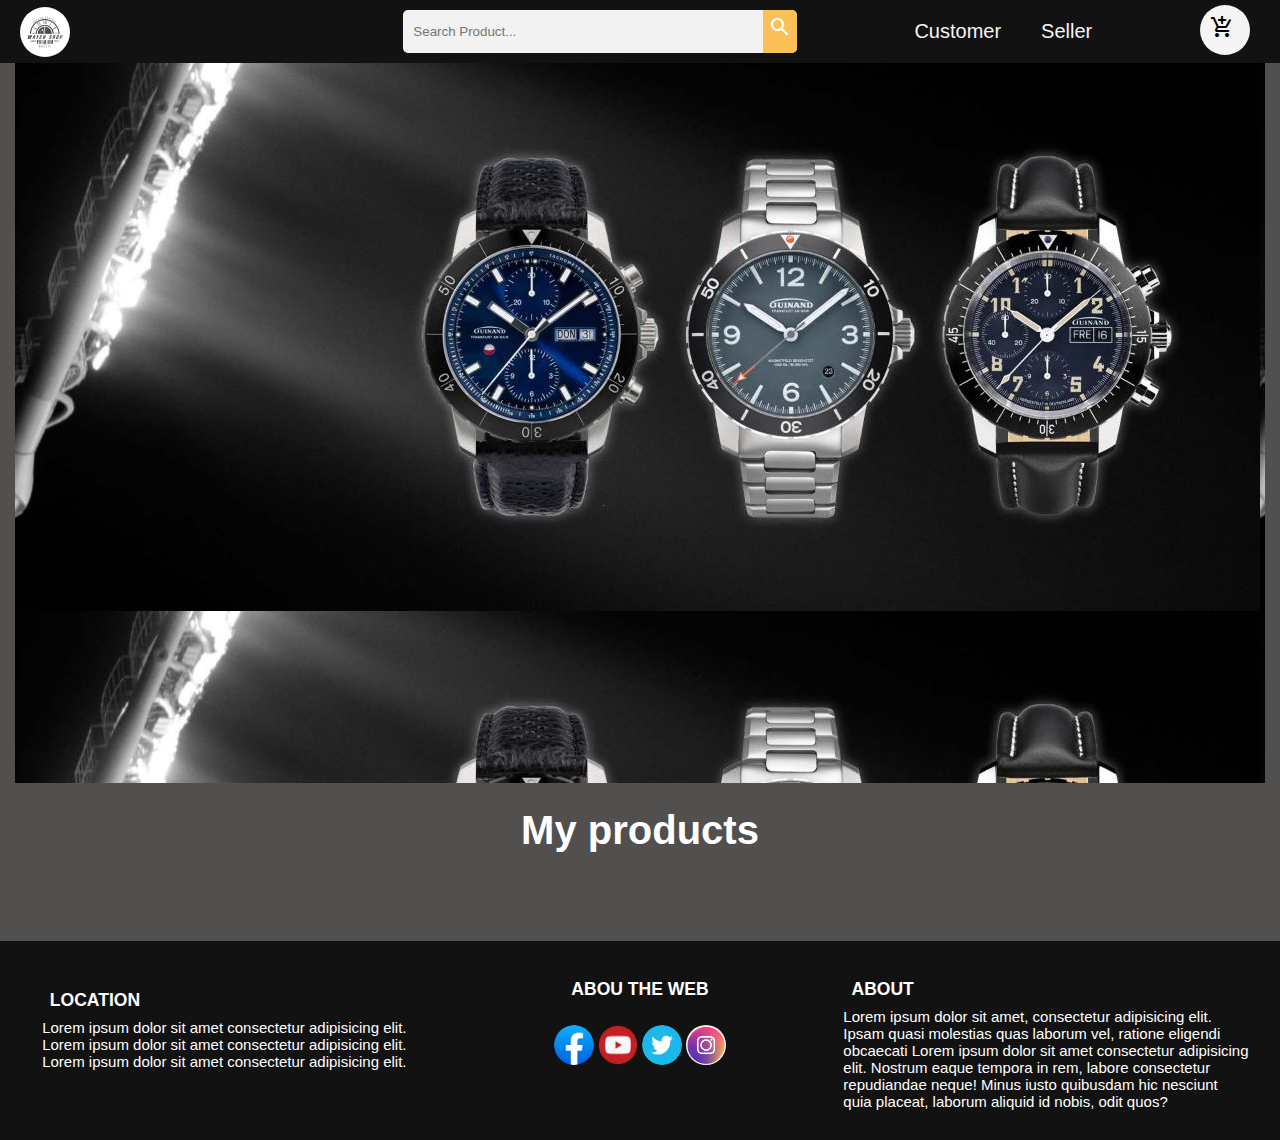
<file: view/customer/customer.html>
<!DOCTYPE html>
<html lang="en">
<head>
    <meta charset="UTF-8">
    <meta http-equiv="X-UA-Compatible" content="IE=edge">
    <meta name="viewport" content="width=device-width, initial-scale=1.0">
    <title>customer</title>
    <link rel="stylesheet" href="../../css/main.css">
    <link href="https://fonts.googleapis.com/icon?family=Material+Icons" rel="stylesheet"> 
    <link rel="stylesheet" href="https://cdnjs.cloudflare.com/ajax/libs/font-awesome/4.7.0/css/font-awesome.min.css"> 
    
    <script src="customer.js" defer></script>

</head>
<body>

    <nav>
        <div class="profile">
            <img src="../../img/logo.jpg" alt="">
        </div>
         <!-- /// search Product//=========================== -->

        <form action="" id="search-prodcuts">
            <input type="text" placeholder="Search Product..." />
            <i class="material-icons">search</i>
           
        </form>
        <div class="nav-right">
            <ul>
                <li><a href="customer.html">Customer</a> </li>
                <li><a href="../seller/seller.html">Seller</a> </li>
            </ul>
        </div>
        <div class="shopping_card">
            <a href="add_card/add_card.html">
            <i class="material-icons">add_shopping_cart</i>
            </a>
        </div>
       

           
    </nav>

    <!-- @@display product ================== -->

    <div class="container_all" style="display: block;">
        <!-- <dialog> -->
            <main>
            </main>
            <div class="display_product">
                <h1>My products</h1>
                <div class="all_cards"></div>
            </div>
        <!-- </dialog> -->
    </div>
   

    <!-- <!///-- detail producte============================ --> 
    
    
    <footer>
        <div class="footer-left">
             <div class="location">
                 <h3> LOCATION</h3>
                 <p>Lorem ipsum dolor sit amet consectetur adipisicing elit. Lorem ipsum dolor sit amet consectetur adipisicing elit. Lorem ipsum dolor sit amet consectetur adipisicing elit.</p>
             </div>
         </div>
         <div class="footer-center">
             <h3>ABOU THE WEB</h3>
             <div id="imfor">
                 <img src="../../../img/facebook.png" alt="">
                 <img src="../../../img/youtube.png" alt="">
                 <img src="../../../img/twitter.webp" alt="">
                 <img src="../../../img/instragram.png" alt="">
             </div>
             
             
         </div>
         <div class="footer-right">
             <div class="about">
                 <h3>ABOUT</h3>
                 <p>Lorem ipsum dolor sit amet, consectetur adipisicing elit. Ipsam quasi molestias quas laborum vel, ratione eligendi obcaecati Lorem ipsum dolor sit amet consectetur adipisicing elit. Nostrum eaque tempora in rem, labore consectetur repudiandae neque! Minus iusto quibusdam hic nesciunt quia placeat, laborum aliquid id nobis, odit quos?</p>
         </div>
    </footer> 
    
    
</body>

</html>
</file>
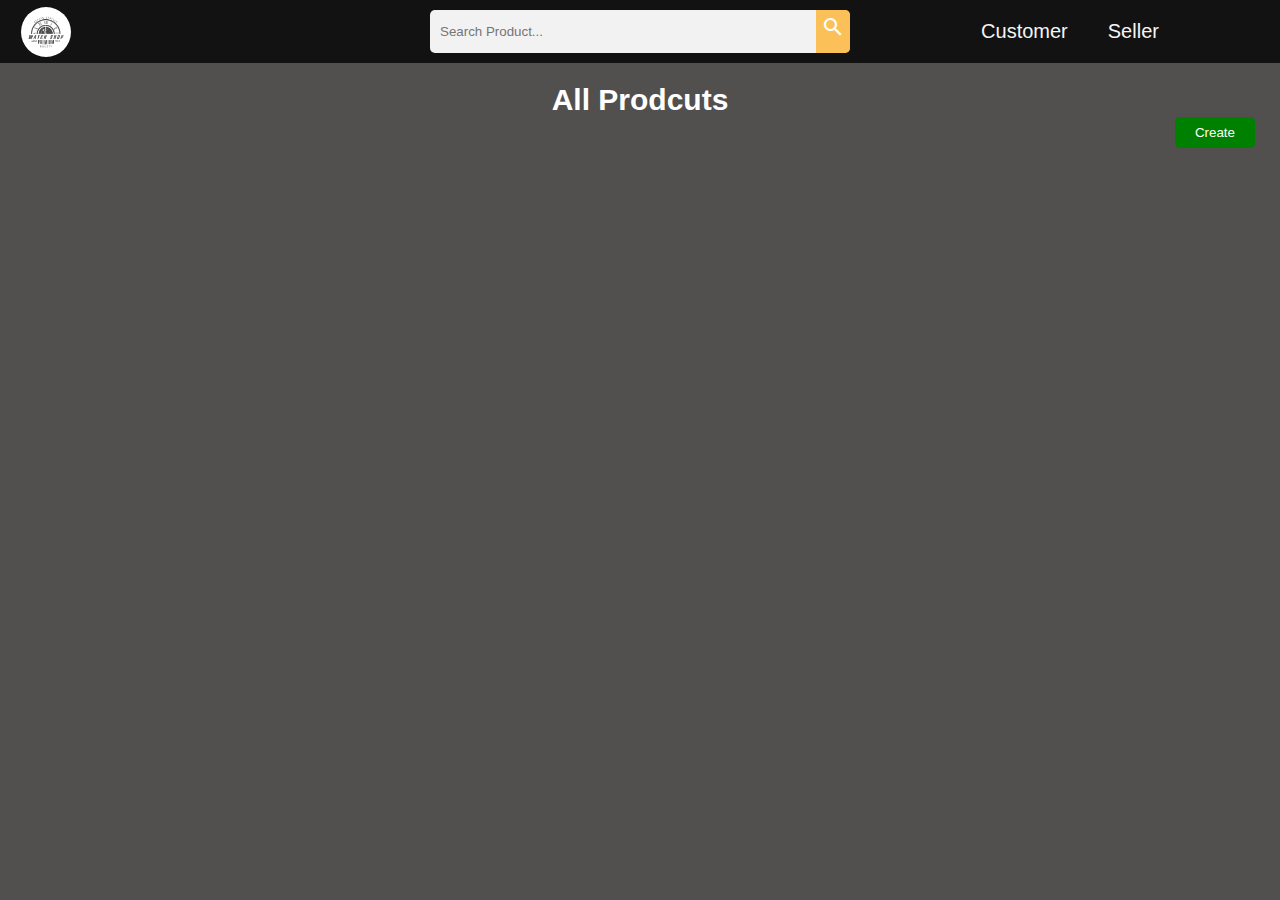
<file: view/seller/seller.html>
<!DOCTYPE html>
<html lang="en">
<head>
    <meta charset="UTF-8">
    <meta http-equiv="X-UA-Compatible" content="IE=edge">
    <meta name="viewport" content="width=device-width, initial-scale=1.0">
    <title>create product</title>
    <link rel="stylesheet" href="../../css/main.css">
    <link href="https://fonts.googleapis.com/icon?family=Material+Icons" rel="stylesheet">

</head>
<body>
    <nav>
        <div class="profile">
            <img src="../../img/logo.jpg" alt="">
        </div>
        <form action="" id="search-products">
            <input type="text" placeholder="Search Product..." />
            <i class="material-icons">search</i>
        </form>
        <div class="nav-right">
            <ul>
                <li><a href="../customer/customer.html">Customer</a> </li>
                <li><a href="seller.html">Seller</a> </li>
            </ul>
        </div>
           
    </nav>
    
    
    <div class="create" style ="display: none">
        <div class="div_create"></div>
        <dialog open>
            
            <h2>Create product</h2>
            
            <div class="name">
                <label for="Name">Name</label>
                <input type="text" id="name_product">
               
            </div>
            <div class="price">
                <label for="price">Price</label>
                <input type="text" id="price_product">
                
            </div>
            <div class="image_product">
                <label for="image">Chooce image</label>
                <input type="text" id="image_product">
               
            </div>
            <div class="image_product">
                <label for="">Gender</label>
                <select name="" id="gender">
                    
                    <option value="men">Man</option>
                    <option value="women">Women</option>
                </select>
            </div>
            
            <div class="btn_create">
                
                <button id="cancel" onclick="onCancel()">CANCEL</button>
                <button id="btnCreate"onclick = "createOrEditProduct()">Create</button>
            </div>
            

    
        </dialog>

        
        
        
    </div>
    <div class="all_product">
        <h2>All Prodcuts</h2>
        <button id="create" onclick="openDialogToCreate()">Create</button>
        <div class="display_product">
           
           
        </div>
        
    </div>
    <!-- <footer>
        <div class="footer-left">
             <div class="location">
                 <h3> LOCATION</h3>
                 <p>Lorem ipsum dolor sit amet consectetur adipisicing elit. Lorem ipsum dolor sit amet consectetur adipisicing elit. Lorem ipsum dolor sit amet consectetur adipisicing elit.</p>
             </div>
         </div>
         <div class="footer-center">
             <h3>ABOU THE WEB</h3>
             <div id="imfor">
                 <img src="../../../img/facebook.png" alt="">
                 <img src="../../../img/youtube.png" alt="">
                 <img src="../../../img/twitter.webp" alt="">
                 <img src="../../../img/instragram.png" alt="">
             </div>
             
             
         </div>
         <div class="footer-right">
             <div class="about">
                 <h3>ABOUT</h3>
                 <p>Lorem ipsum dolor sit amet, consectetur adipisicing elit. Ipsam quasi molestias quas laborum vel, ratione eligendi obcaecati Lorem ipsum dolor sit amet consectetur adipisicing elit. Nostrum eaque tempora in rem, labore consectetur repudiandae neque! Minus iusto quibusdam hic nesciunt quia placeat, laborum aliquid id nobis, odit quos?</p>
         </div>
    </footer> -->

    
    
    
</body>
<script src="seller.js"></script>
</html>
</file>
<file: css/main.css>
/* ==============================Home page ========================== */
*{
    padding: 0;
    margin: 0;
    font-family: sans-serif;
}
body{
    display: flex;
    justify-content: center;
    align-items: center;
    flex-direction: column;
    color: white;
    height: 100%;
    font-size: 20px;
    background-color: rgb(82, 79, 79);
}

nav{
    display: flex;
   width: 100%;
    background-color:rgb(19, 18, 18);
    justify-content: space-between;
}
.profile{
    display: flex;
    flex: 1;

   align-items: center;
  
}
.profile img{
    width: 50px;
    height: 50px;
    border-radius: 50%;
    margin-left: 5%;
 
}
.nav-right {
   
    display: flex;
    flex: 1;
    
}
.shopping_card{
    background-color: whitesmoke;
    margin: 5px 30px 0 0;
    padding: 10px;
    width: 30px;
    height: 30px;
    border-radius: 50%;
}
.shopping_card i{
    color: black;
}
.nav-right ul{
    display: flex;
    flex: 1;
    justify-content: center;
    align-items: center;
    cursor: pointer;
    

    
}
#search-products,#search-prodcuts{
    
    display: flex;
    margin: 0;
    flex: 1;
    padding: 10px;

}
#search-products i,#search-prodcuts i{
    background-color: rgba(255, 166, 0, 0.637);
    margin-left: -34px;
    border-radius: 0 5px 5px 0;
    padding: 5px;
    
}
#search-products input,#search-prodcuts input{
    border: none;
    background-color:rgba(255, 255, 255, 0.95);
}
.display_product h1{
    margin: 2%;
}
select{
    border-radius:5px;

    border: none;
    padding: 7px;
    color:black;
    font-size: 15px;
}
i{
    cursor: pointer;
}
li:hover{
    background-color: rgb(232, 156, 16);
    
    
}



.card:hover{
    box-shadow: rgb(38, 57, 77) 0px 20px 30px -10px;
}


li{
    display: inline;
    text-align: center;
    padding: 20px;
   
}
main{
   
    background-image: url("../img/whach.jpg");
    height: 80vh;
   

}
.fine_info{
    display: flex;
    justify-content: center;
    align-items: center;
    height: 50%;

}
.search{
   
    display: flex;
    margin-top: 10%;
    width: 50%;
   
}
.search i{
    background-color: orange;
    margin-left: -45px;
    padding: 10px;
    border-radius: 0px 10px 10px 0px;
}
.display_product h1{
    color: white;
}
.display_product{
    color: black;
    display: flex;
    justify-content: center;
    align-items: center;
    flex-direction: column;

}
footer{
    display: flex;
    color: black;
    margin: 0;
    background-color:rgb(19, 18, 18);
    
   
    padding: 30px;
    font-size: 15px;
    color: white;
}
footer h3{
    margin: 2%;
}
.footer-left,.footer-center,.footer-right{
    display: flex;
    flex: 1;
   

}
.imfor_prodcut{
    text-align: center;
    padding: 30px;
}
.footer-center{
    display: flex;
    align-items: center;
    flex-direction: column;
     
}

.footer-right{
    display: flex;
    flex-direction: column;

}

#imfor img{
    margin-top: 10%;
    width: 40px;
    height: 40px;
    border-radius: 50%;
}

/* =======================create product on seller ================================================= */


a{
    text-decoration-line: none;
    color: whitesmoke;


}
.all_product h2{
    text-align: center;
    color: white;
    margin-top: 20px;
}

.div_create h2{
    text-align: center;
    margin: 20px;
}


dialog{
    width: 55%;
    margin: 5% 0 10% 20%;
    padding: 20px;
    height: 80%;
    background-color: rgb(219, 208, 229);
    border: 10px;

}
input{
    padding: 10px;
    width: 97%;
    border-radius: 5px;

}
.name,.price,.image_product{
    margin: 20px;
}

.delete_edit h4{
   margin: 10px;
   padding: 6px;
   border-radius: 10px;
   

}
.cardContainer{
    display: flex;
    justify-content: space-between;
    width: 100%;
}
.display_product .card{
    width: 70%;
    margin: 10px;
    background-color: rgba(234, 227, 235, 0.733);
}
.imfor_prodcut{
    display: flex;
    justify-content: space-between;
    flex: 2;
   
}
.imfor_product img{
    width: 40px;
}
.delete_edit{
    display: flex;
    flex-direction: column;
    width: 20px;
    height: 60px;
    flex: 0.3;
    justify-content: center;
    align-items: center;
   
}
.edit ,.deletes {
    width: 70px;
    height: 30px;
    color: white;
    border: none;
    border-radius: 5px;
    cursor: pointer;
   

}
.edit{
    background-color: green;
    margin: 5%;
}
.deletes{
    background-color: red;
    
}
#gender{
    width: 100px;
    margin: 10px;
}
#create{
    padding: 8px;
    background-color: green;
    border-radius: 5px;
    border: none;
    color: white;
    width: 80px;
    margin-left: 1150px;
    cursor: pointer;
}
#btnCreate,#cancel{
    padding: 10px;
    border: none;
    width: 100px;
    border-radius: 5px;
    margin-top:30px;
    color: white;
    
}
#btnCreate{
    background-color: green;
    cursor: pointer;
}
#cancel{
    background-color:red;
    cursor: pointer;
}
/* =========================================customer============================== */
.all_cards .card{
    background-color: rgb(240, 240, 245);
    display: flex;
    flex-direction: column;
    border-radius: 5px;
    padding: 10px;
    width: 250px;
    justify-content: center;
    align-items: center;

}


.all_cards{
    display: flex;
    flex-wrap: wrap;
    margin-top: 5%;
    
    

}
.stars{
    display: flex;
    flex-direction: row;
    margin-bottom:10px;
  
}
.add_card{
   
    display: flex;
    justify-content: space-between;

}
.add_card button{
    background-color: orange;
    margin-right: 10px;
    border-radius: 5px;
    border: none;
    width: 80px;
}
.stars i{
    color: orange;
    
}
.all_cards{
    
    width: 1250px;

}
.bnt_buy{
    padding: 7px;
    margin-left: 10px;
    background-color: orange;
    border-radius: 5px;
    border: none;
    
}
.all_cards .card img{
    border-radius: 10px;
    margin: 8%;
    display: flex;
    background-color: aqua;
}
.grup_bnt{
    display: flex;
    margin: 10px;
    
    justify-content:space-between;
}
.btn_ditail{
    padding: 7px;
    background-color: rgb(171, 168, 164);
    border-radius: 5px;
    border: none;
    
}
.card img{
    width: 200px;
    height: 200px;
    

}

/* ========================detail product================ */
.detail_product {
    color: black;
    display: flex;
    height: 100vh;
    background-color: #f7f7f1;
    
  
}

.img_product{
    display: flex;
    margin-top: 10%;

    flex: 0.7;
    padding: 10px;
    margin-left: 5%;
}
.detail_product img {
    display: flex;
    flex: 2;
    width: 400px;
    height: 400px;
    border-radius: 10px;
}
.detail_imfor{
    margin-top: 5%;
    display: flex;
    flex-direction: column;
    padding: 40px;
    flex: 1;
   
}
#buy{
    padding: 10px;
    background-color: orange;
    border: none;
    color: white;
    border-radius: 5px;
    margin-left:10px ;

    
}
#buy:hover{
    cursor: pointer;
    
}
#price,#name,.name,.price{
    color: red;
}
/* =====================Buy _product=================== */
.container_buy{
    display: flex;
    color: black;
    background-color: rgba(253, 252, 251, 0.59);
    justify-content: center;
    align-items: center;
    flex-direction: column;
    width: 60%;
    padding: 10px;
    border-radius: 10px;
    margin: 3%;
}
.card_broduct{
    display: flex;
    justify-content: space-between;
    margin: 10px ;
    width: 90%;
}
.imformation{
    margin: 5%;
}
.card_broduct img{
    width: 230px;
    height: 230px;
    border-radius: 10px;
}
.card_buy{

    width: 90%;
}
.card_buy h3{
    text-align: center;
    margin-top: 20px;
}
.Name,.phone,.money,.location,#submit{
    margin: 3%;
}
#submit{
    width: 95%;
    padding: 10px;
    border-radius:5px ;
    border: none;
    background-color: green;
    color: white;
}
.clear i{
    color: red;
   
}
</file>
